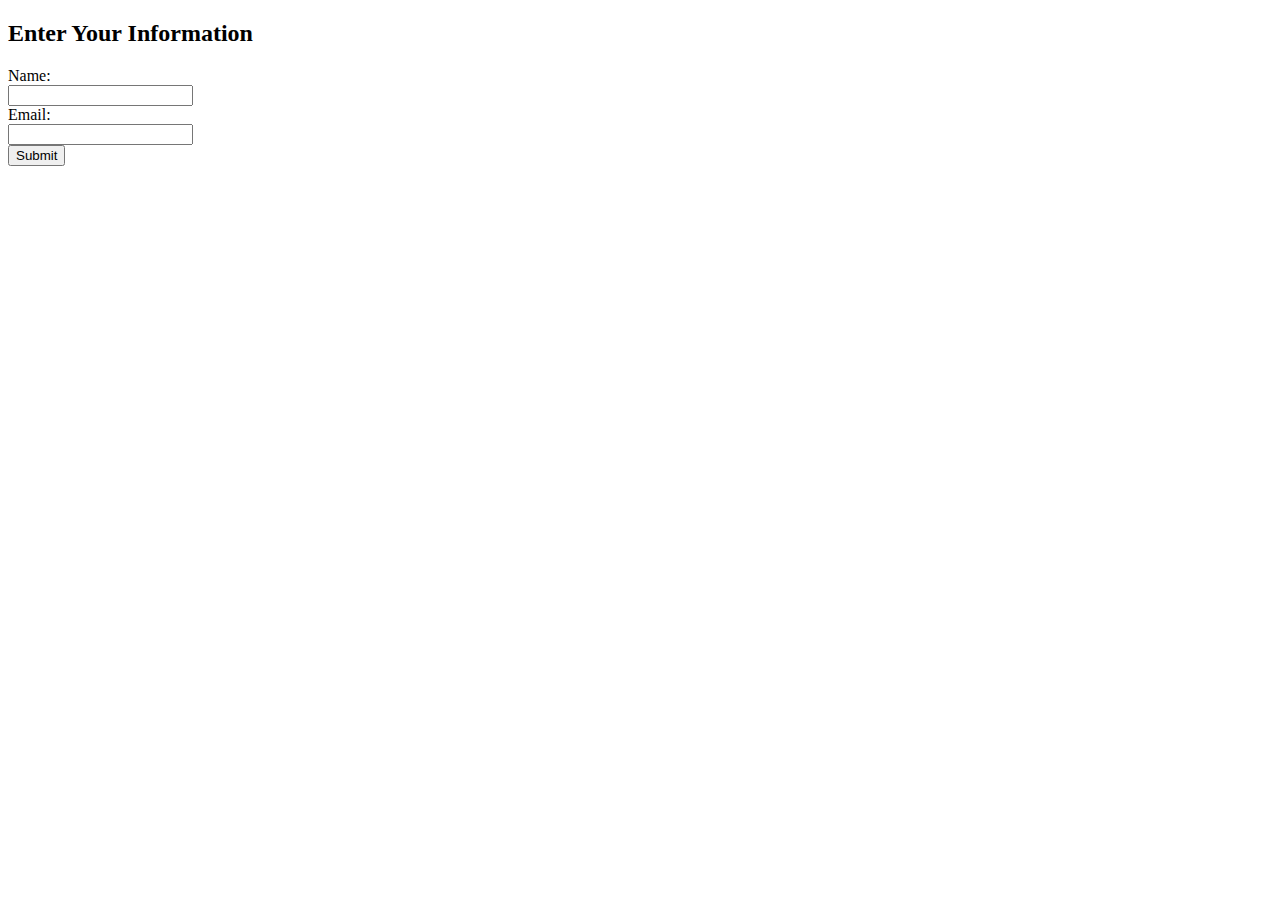
<file: website/templates/index.html>
<!DOCTYPE html>
<html>
<head>
    <title>Submit Form</title>
</head>
<body>
    <h2>Enter Your Information</h2>
    <form action="/submit" method="post">
        <label for="name">Name:</label><br>
        <input type="text" id="name" name="name"><br>
        <label for="email">Email:</label><br>
        <input type="email" id="email" name="email"><br>
        <input type="submit" value="Submit">
    </form>
</body>
</html>
</file>
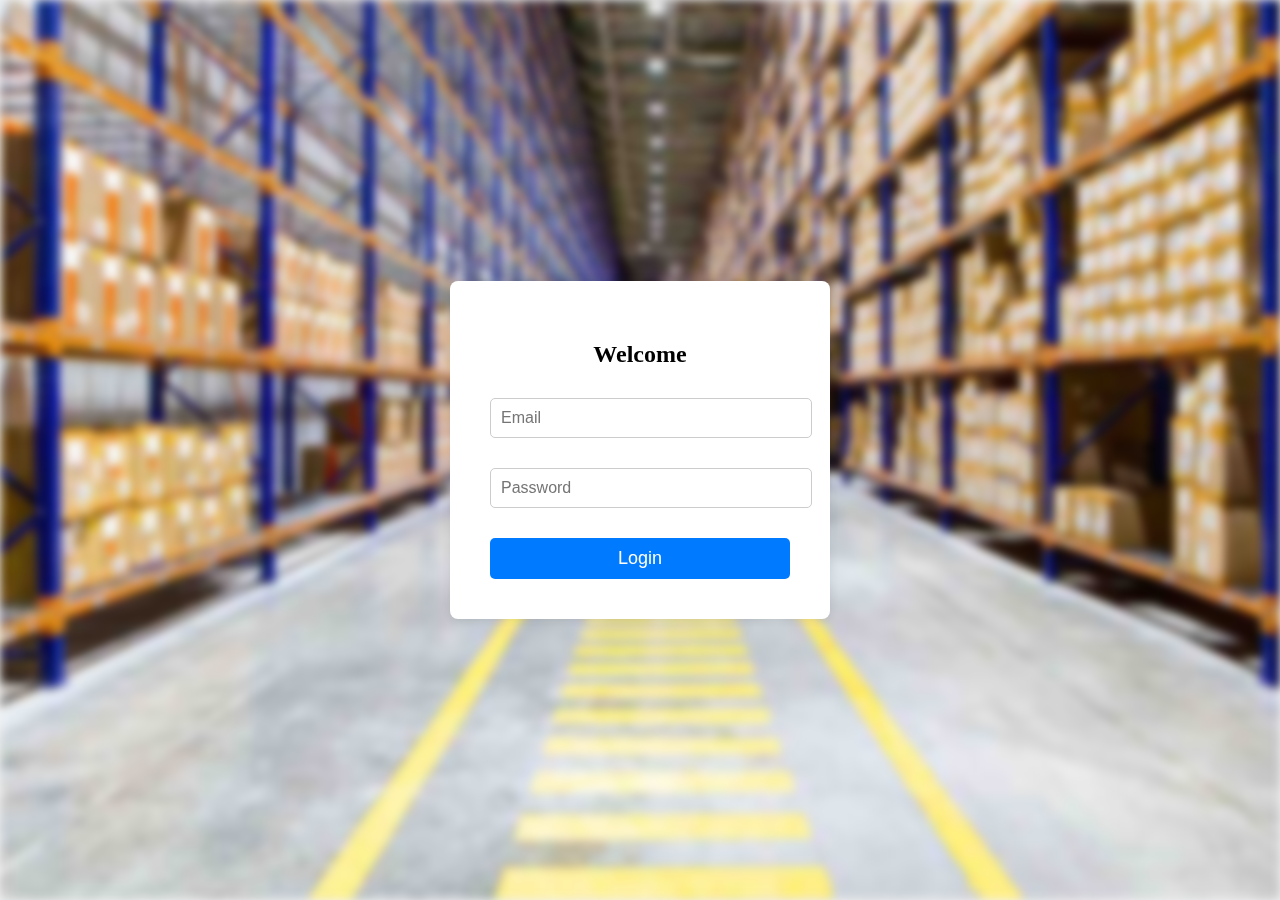
<file: website/templates/login.html>
<!DOCTYPE html>
<html lang="en">
<head>
  <meta charset="UTF-8">
  <meta name="viewport" content="width=device-width, initial-scale=1.0">
  <title>Login Page</title>
  <link rel="stylesheet" href="../static/login.css">
</head>
<body>
    <div class="background-container">
        <img src="../static/img/InventoryImg.jpeg" alt="Background Image" class="background-image">
      </div>
  <div class="login-box">
    <h2>Welcome</h2>
    <form id="loginForm" action="#" autocomplete="off" method="POST">
        <div class="textbox">
          <input type="email" placeholder="Email" name="email" autocomplete="off" required>
        </div>
        <div class="textbox">
          <input type="password" placeholder="Password" name="password" autocomplete="off"  required>
        </div>
        <input type="submit" class="btn" value="Login">
    </form>
  </div>
</body>
</html>
</file>
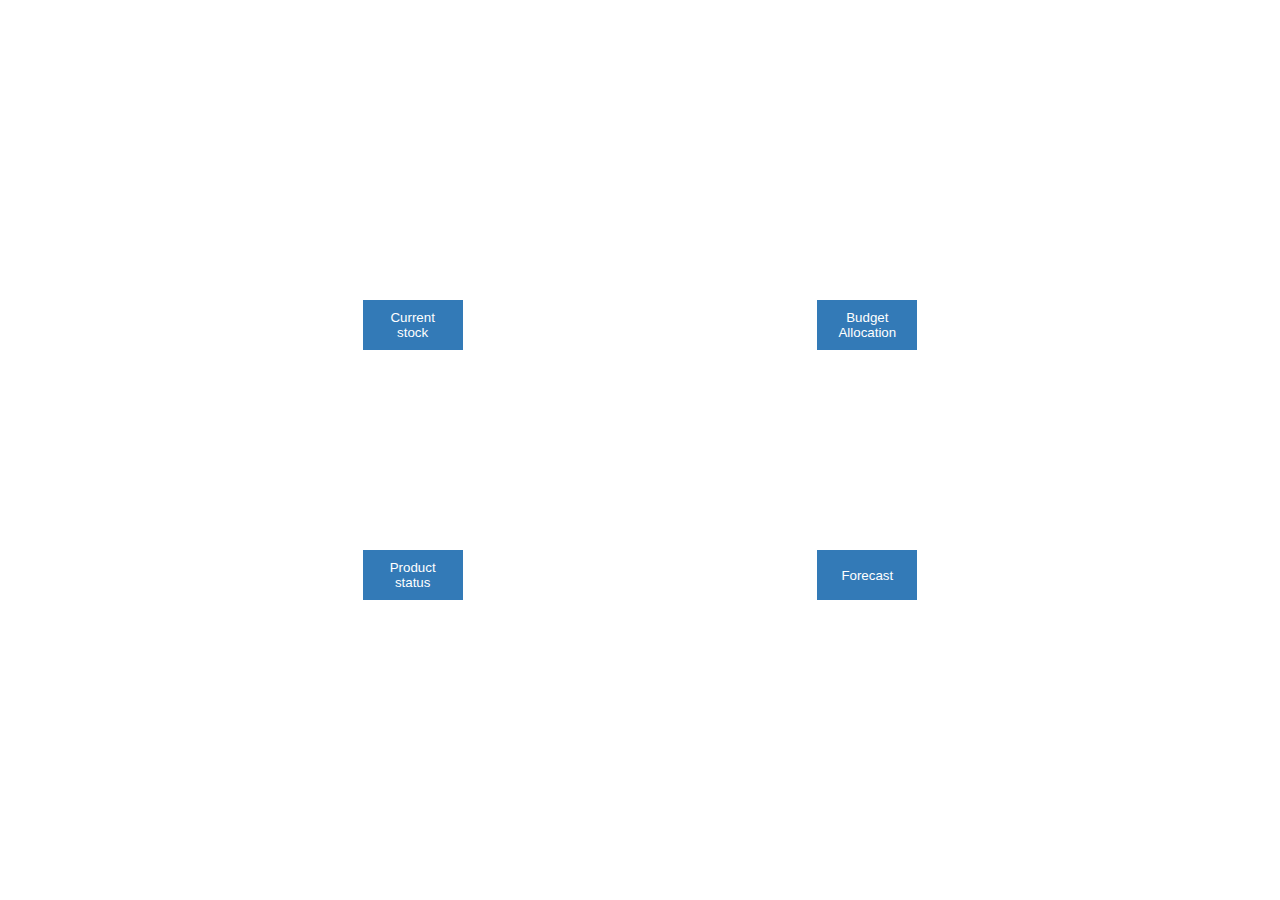
<file: website/templates/report.html>
<!DOCTYPE html>
<html lang="en">
<head>
    <meta charset="UTF-8">
    <meta name="viewport" content="width=device-width, initial-scale=1.0">
    <title>Reports</title>
    <link rel="stylesheet" href="../static/slide.css">
</head>
<body>

<div class="button-container">
    <button class="button" id="b1" onclick="runCurrent()">Current stock</button>

    <script>
        function runCurrent() {

            fetch('/run_current')
                .then(response => response)
                .then(data => {
                    // Open a new window and display the image
                    let newWindow = window.open();
                    newWindow.document.write(`<div style="display: flex; justify-content: center; align-items: center; height: 100vh;"><img src="${data.url}" alt="Pie Chart"></div>`);
                })
                
                .catch(error => console.error('Error:', error));
        }
    </script>
    <button class="button" id="b2" onclick="budgetAlloc()">Budget Allocation</button>
    
    <script>
        function budgetAlloc() {
            // Send a request to the server
            fetch('/budget_allocate')
                .then(response => response.json())  // Parse response as JSON
                .then(data => {
                    // Display the output on the website
                    let output = data.output;  // Assuming the output key contains the actual output
                    let newWindow = window.open();
                    newWindow.document.write(`<pre>${output}</pre>`); // Display text data inside <pre> tag for formatting
                })
                .catch(error => console.error('Error:', error));
        }
    </script>

    

</div>
<div class="button-container1">
    <button class="button1" id="b3" onclick="productStatus()">Product status</button>
    <script>
            function productStatus() {

            fetch('/product_status')
                .then(response => response)
                .then(data => {
                    // Open a new window and display the image
                    let newWindow = window.open();
                    newWindow.document.write(`<div style="display: flex; justify-content: center; align-items: center; height: 100vh;"><img src="${data.url}" alt="Bar chart"></div>`);
                })
                
                .catch(error => console.error('Error:', error));
            }
    </script>
    <button class="button1" id="b4" onclick="foreCast()">Forecast</button>
    <script>
        function foreCast() {

        fetch('/fore_cast')
            .then(response => response)
            .then(data => {
                // Open a new window and display the image
                let newWindow = window.open();
                newWindow.document.write(`<div style="display: flex; justify-content: center; align-items: center; height: 100vh;"><img src="${data.url}" alt="linear plot"></div>`);
            })
            
            .catch(error => console.error('Error:', error));
        }
    </script>
</div>

</body>
</html>
</file>
<file: website/static/login.css>
body {
    margin: 0;
    padding: 0;
    display: flex;
    justify-content: center;
    align-items: center;
    height: 100vh;
    background-color: #f2f2f2;
  }
  .background-container {
    position: fixed;
    top: 0;
    left: 0;
    width: 100%;
    height: 100%;
    z-index: -1; /* Ensures the background container stays behind the content */
  }
  .background-image {
    width: 100%;
    height: 100%;
    object-fit: cover;
    filter: blur(5px); /* Apply a blur effect */
  }
  
  .login-box {
    width: 300px;
    background-color: #fff;
    padding: 40px;
    border-radius: 8px;
    box-shadow: 0px 0px 10px rgba(0, 0, 0, 0.1);
    align-self: center;
  }
  
  .login-box h2 {
    margin-bottom: 30px;
    text-align: center;
  }
  
  .textbox {
    position: relative;
    margin-bottom: 30px;
  }
  
  .textbox input {
    width: 100%;
    padding: 10px;
    font-size: 16px;
    border: 1px solid #ccc;
    border-radius: 5px;
    outline: none;
  }
  
  .btn {
    width: 100%;
    padding: 10px;
    font-size: 18px;
    border: none;
    border-radius: 5px;
    background-color: #007bff;
    color: #fff;
    cursor: pointer;
    transition: background-color 0.3s ease;
  }
  
  .btn:hover {
    background-color: #0056b3;
  }

  #p1{
    text-align: center;
  }
</file>
<file: website/static/slide.css>
.button-container {
    display: flex;
    justify-content: space-evenly;
    margin-top: 300px;
}
.button-container1 {
    display: flex;
    justify-content: space-evenly;
    margin-top: 200px;
}

.button {
    /* font-size: small; */
    position: relative;
    padding: 10px 20px;
    background-color: #337ab7;
    color: white;
    border: none;
    cursor: pointer;
    transition: transform 0.3s ease;
    overflow: hidden;
    width: 100px; /* initial width */
}
.button1 {
    position: relative;
    padding: 10px 20px;
    background-color: #337ab7;
    color: white;
    border: none;
    cursor: pointer;
    transition: transform 0.3s ease;
    overflow: hidden;
    width: 100px; /* initial width */
}

.button::before {
    /* font-size: small; */
    content: '';
    position: absolute;
    top: 0;
    left: 0;
    width: 100%;
    height: 100%;
    background-color: rgba(0, 0, 0, 0.3);
    z-index: -1;
    transition: transform 0.3s ease;
    transform: scaleX(0); /* initial width of 0 */
    transform-origin: left;
}
.button1::before {
    content: '';
    position: absolute;
    top: 0;
    left: 0;
    width: 100%;
    height: 100%;
    background-color: rgba(0, 0, 0, 0.3);
    z-index: -1;
    transition: transform 0.3s ease;
    transform: scaleX(0); /* initial width of 0 */
    transform-origin: left;
}

.button:hover::before {
    transform: scaleX(1); /* expand to full width */
}

.button:hover {
    border-radius: 10px;      
    transform: scale(5); /* expand button size */
    background-image: url('./img/DataGlossary_Icons_Pie_Chart.jpg');
    background-size:contain;
}
.button1:hover::before {
    transform: scaleX(1); /* expand to full width */
}

.button1:hover {

    border-radius: 10px;
    transform: scale(5); /* expand button size */
    background-image: url('./img/bar_graph_excel.png');
    background-size: contain;
}
</file>
